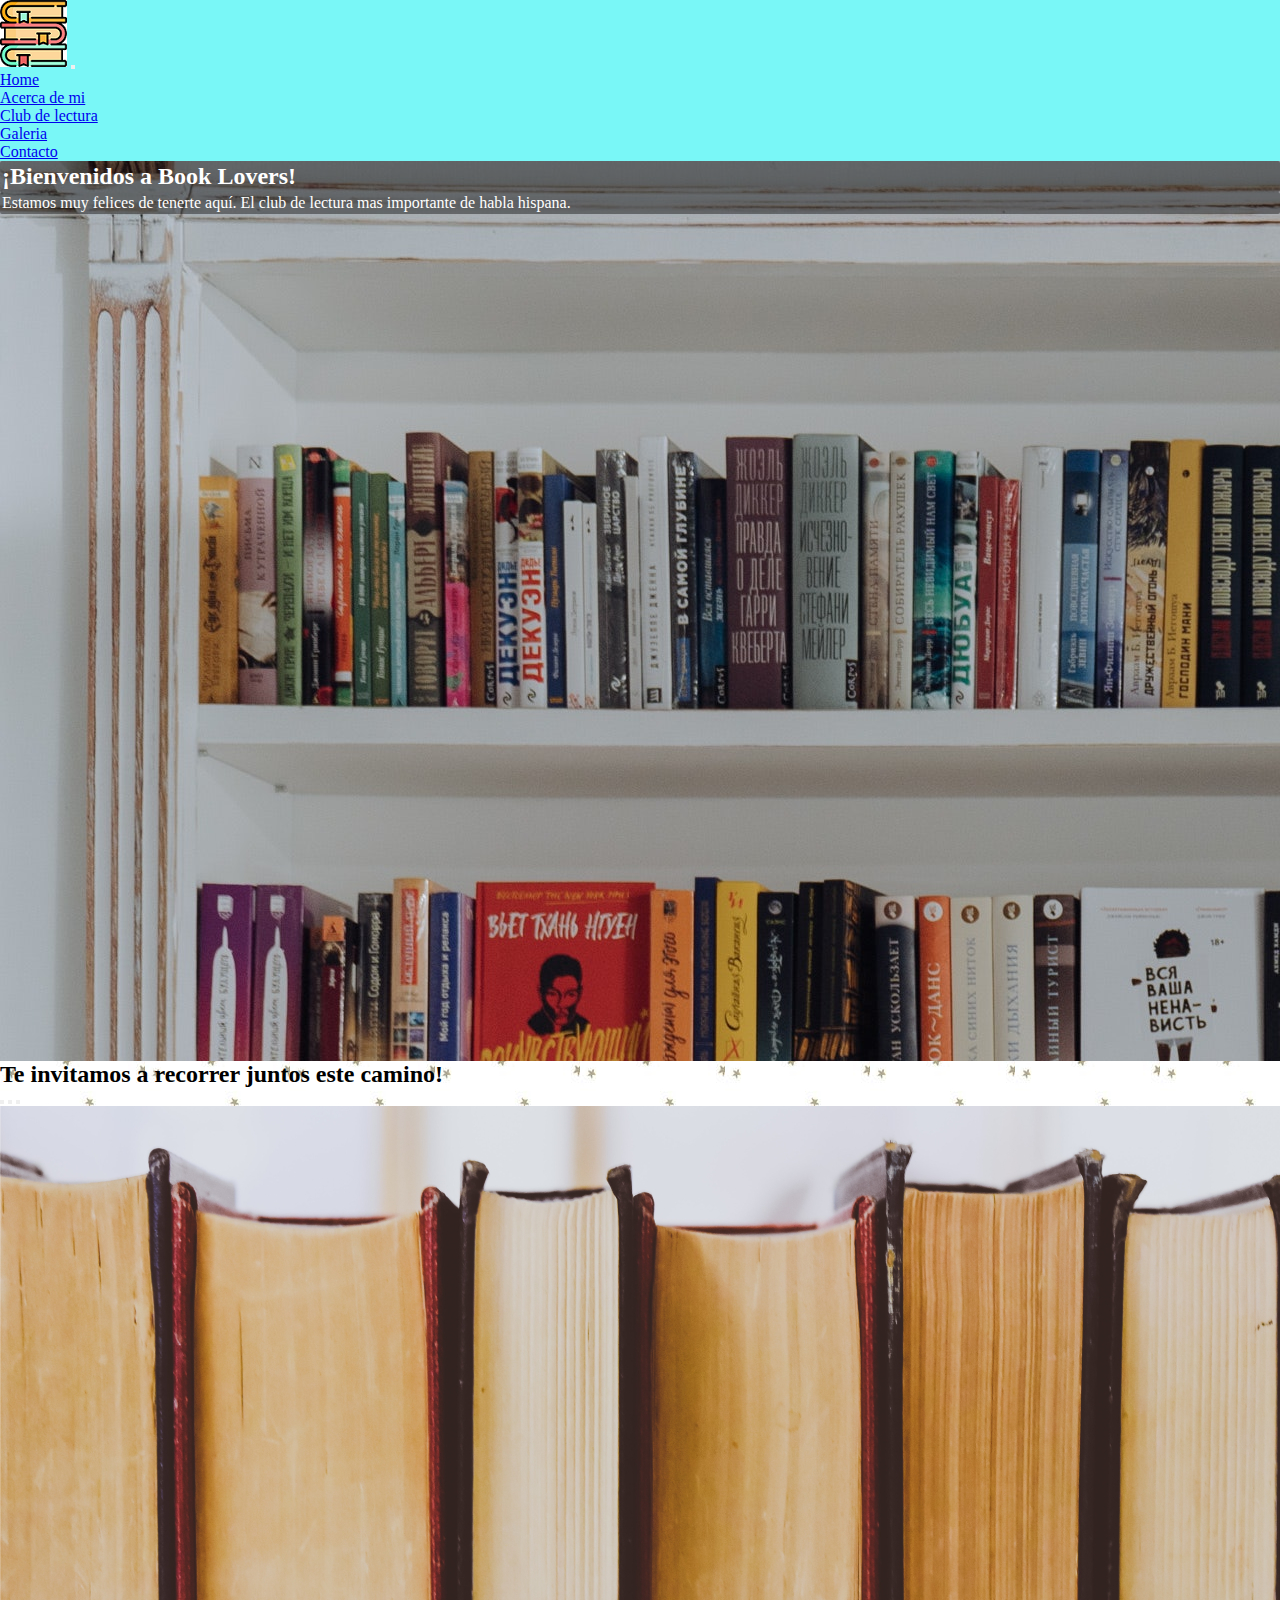
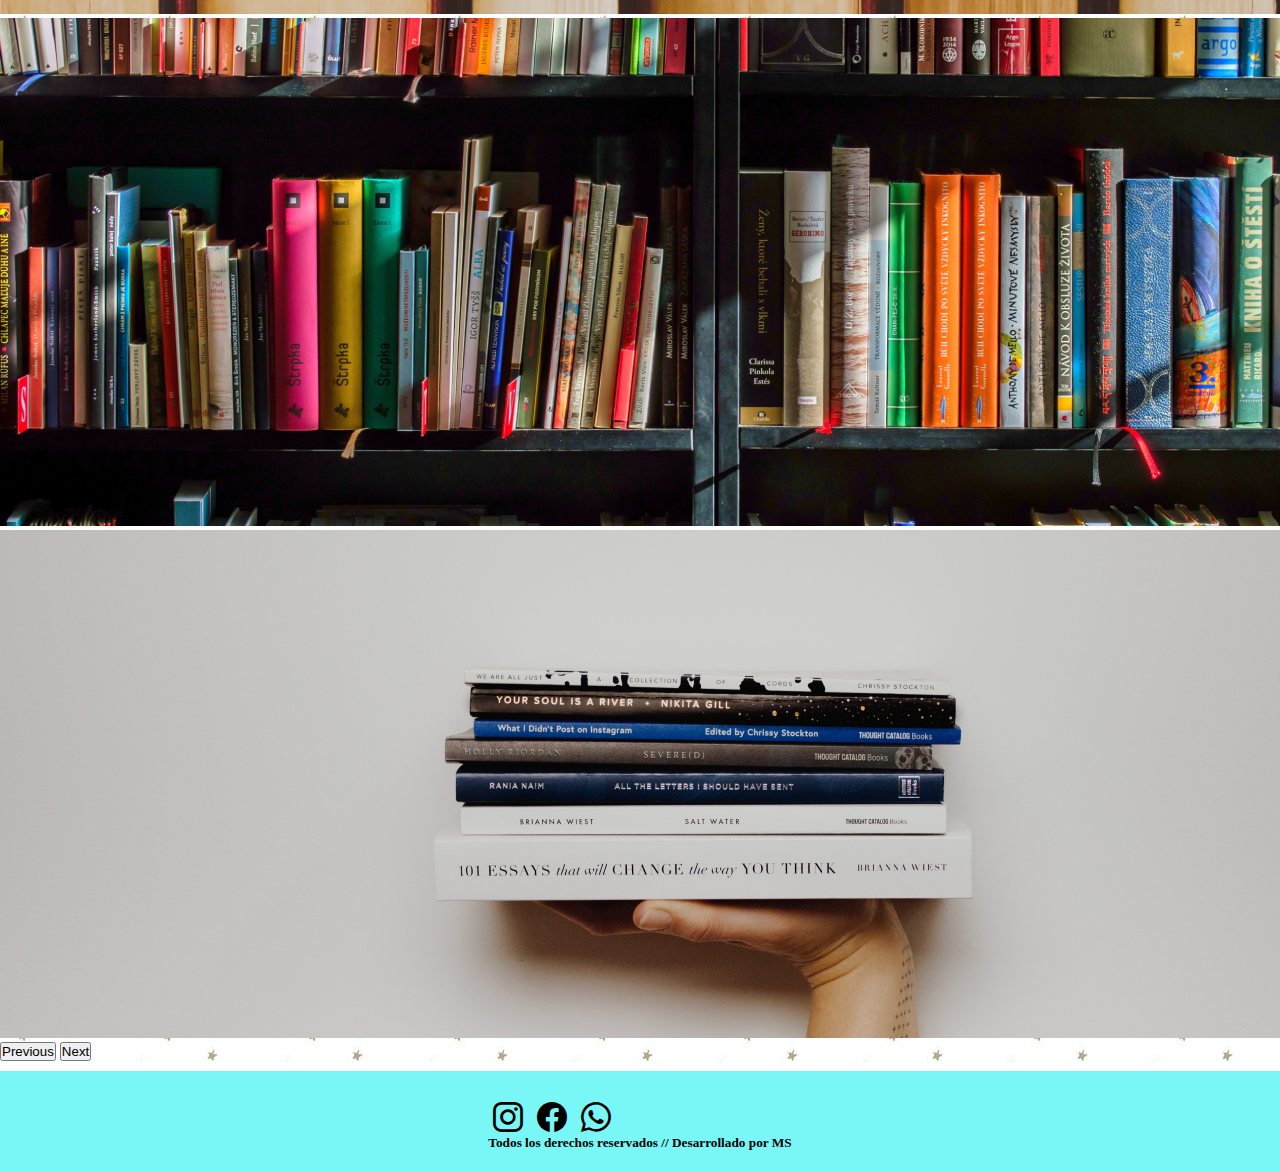
<file: index.html>
<!DOCTYPE html>
<html lang="en">
<head>
    <meta charset="UTF-8">
    <meta http-equiv="X-UA-Compatible" content="IE=edge">
    <meta name="viewport" content="width=device-width, initial-scale=1.0">
    <link rel="shortcut icon" href="./img/logo mas pequeño - copia.png" type="image/x-icon">
    <title>Book Lovers</title>
<link href="https://cdn.jsdelivr.net/npm/bootstrap@5.2.0/dist/css/bootstrap.min.css" rel="stylesheet" integrity="sha384-gH2yIJqKdNHPEq0n4Mqa/HGKIhSkIHeL5AyhkYV8i59U5AR6csBvApHHNl/vI1Bx" crossorigin="anonymous">
<link rel="stylesheet" href="https://cdn.jsdelivr.net/npm/bootstrap-icons@1.9.1/font/bootstrap-icons.css">
    <link rel="stylesheet" href="./css/style.css">
    
</head>
<body>
    <header>
        <nav class="navbar navbar-expand-lg bg-meli">
            <div class="container-fluid">
              <a class="navbar-brand" href="./index.html"><img src="./img/logo mas pequeño.png" alt="logo"></a>
              <button class="navbar-toggler" type="button" data-bs-toggle="collapse" data-bs-target="#navbarNav" aria-controls="navbarNav" aria-expanded="false" aria-label="Toggle navigation">
                <span class="navbar-toggler-icon"></span>
              </button>
              <div class="collapse navbar-collapse justify-content-end" id="navbarNav">
                <ul class="navbar-nav">
                  <li class="nav-item">
                    <a class="nav-link active" aria-current="page" href="./index.html">Home</a>
                  </li>
                  <li class="nav-item">
                    <a class="nav-link" href="./pages/about-me.html">Acerca de mi</a>
                  </li>
                  <li class="nav-item">
                    <a class="nav-link" href="./pages/club-lectura.html">Club de lectura</a>
                  </li>
                  <li class="nav-item">
                    <a class="nav-link" href="./pages/Galeria.html">Galeria</a>
                  </li>
                  <li class="nav-item">
                    <a class="nav-link" href="./pages/Contacto.html">Contacto</a>
                  </li>
                 
                </ul>
              </div>
            </div>
          </nav>
</header>

<!-- principal -->
   
<main class="fondo">
  <section >
    <div class="hero d-flex justify-content-center align-items-center flex-column ">
   
      <h2 class="animacionTitulo text-white bgTextoPrincipal p-2 rounded">¡Bienvenidos a Book Lovers!</h2>
 
    <p class="h5 animacionSubTitulo text-white bgTextoPrincipal p-2 rounded">Estamos muy felices de tenerte aquí. El club de lectura mas importante de habla hispana.</p>
  </div>

  </section>

          <!-- carousel -->

  <div class="row  margenCarrusel justify-content-center mt-4">
    <div class="col-sm-12 col-md-6 col-xl-5  d-flex justify-content-center flex-column align-items-center gap-3">
      <h2 class="text-center intensidadTextGral"> Te invitamos a recorrer juntos este camino!</h2>
                
    </div>
      <div id="carouselExampleIndicators" class="carousel carousel-dark slide  col-sm-12 col-md-6 col-xl-5 "            data-bs-ride="carousel">
        <div class="carousel-indicators">
            <button type="button" data-bs-target="#carouselExampleIndicators" data-bs-slide-to="0"                        class="active" aria-current="true" aria-label="Slide 1"></button>
             <button type="button" data-bs-target="#carouselExampleIndicators" data-bs-slide-to="1"
               aria-label="Slide 2"></button>
                   <button type="button" data-bs-target="#carouselExampleIndicators" data-bs-slide-to="2"                      aria-label="Slide 3"></button>
        </div>
          <div class="carousel-inner alturaItem bordesMenu">
            <div class="carousel-item active" data-bs-interval="3000">
               <a href="./Club-lectura.html"><img src="./img/Car modificado 1.jpg"                                class="d-block w-100   " alt="IMG libro"></a>
             </div>
                <div class="carousel-item" data-bs-interval="2000">
                  <a href="./Club-lectura.html"><img src="./img/car modificado 2.jpg"                              class="d-block w-100  " alt="IMG libro"></a>
                    </div>
                    <div class="carousel-item" data-bs-interval="2000">
                        <a href="./Club-lectura.html"><img src="./img/car modificado 3.jpg"
                                class="d-block w-100  " alt="IMG libro"></a>
                    </div>
                </div>
                <button class="carousel-control-prev" type="button" data-bs-target="#carouselExampleIndicators"
                    data-bs-slide="prev">
                    <span class="carousel-control-prev-icon" aria-hidden="true"></span>
                    <span class="visually-hidden">Previous</span>
                </button>
                <button class="carousel-control-next" type="button" data-bs-target="#carouselExampleIndicators"
                    data-bs-slide="next">
                    <span class="carousel-control-next-icon" aria-hidden="true"></span>
                    <span class="visually-hidden">Next</span>
                </button>
            </div>
        </div>
</main>
     
<!-- footer -->

<footer>
  <div class="anchoFooter text-center">
      <div class="redes">
          <a href="https://www.instagram.com/"><i class="bi bi-instagram fs-2"></i></a>
          <a href="https://www.facebook.com/"><i class="bi bi-facebook fs-2"></i></a>
          <a href="https://web.whatsapp.com/"><i class="bi bi-whatsapp fs-2"></i></a>
       </div>
      <div>
      <h5>Todos los derechos reservados // Desarrollado por MS</h5>
    </div>
  </div>
 
  
</footer>



    
<script src="https://cdn.jsdelivr.net/npm/bootstrap@5.2.0/dist/js/bootstrap.bundle.min.js" integrity="sha384-A3rJD856KowSb7dwlZdYEkO39Gagi7vIsF0jrRAoQmDKKtQBHUuLZ9AsSv4jD4Xa" crossorigin="anonymous"></script>
</body>
</html>
</file>
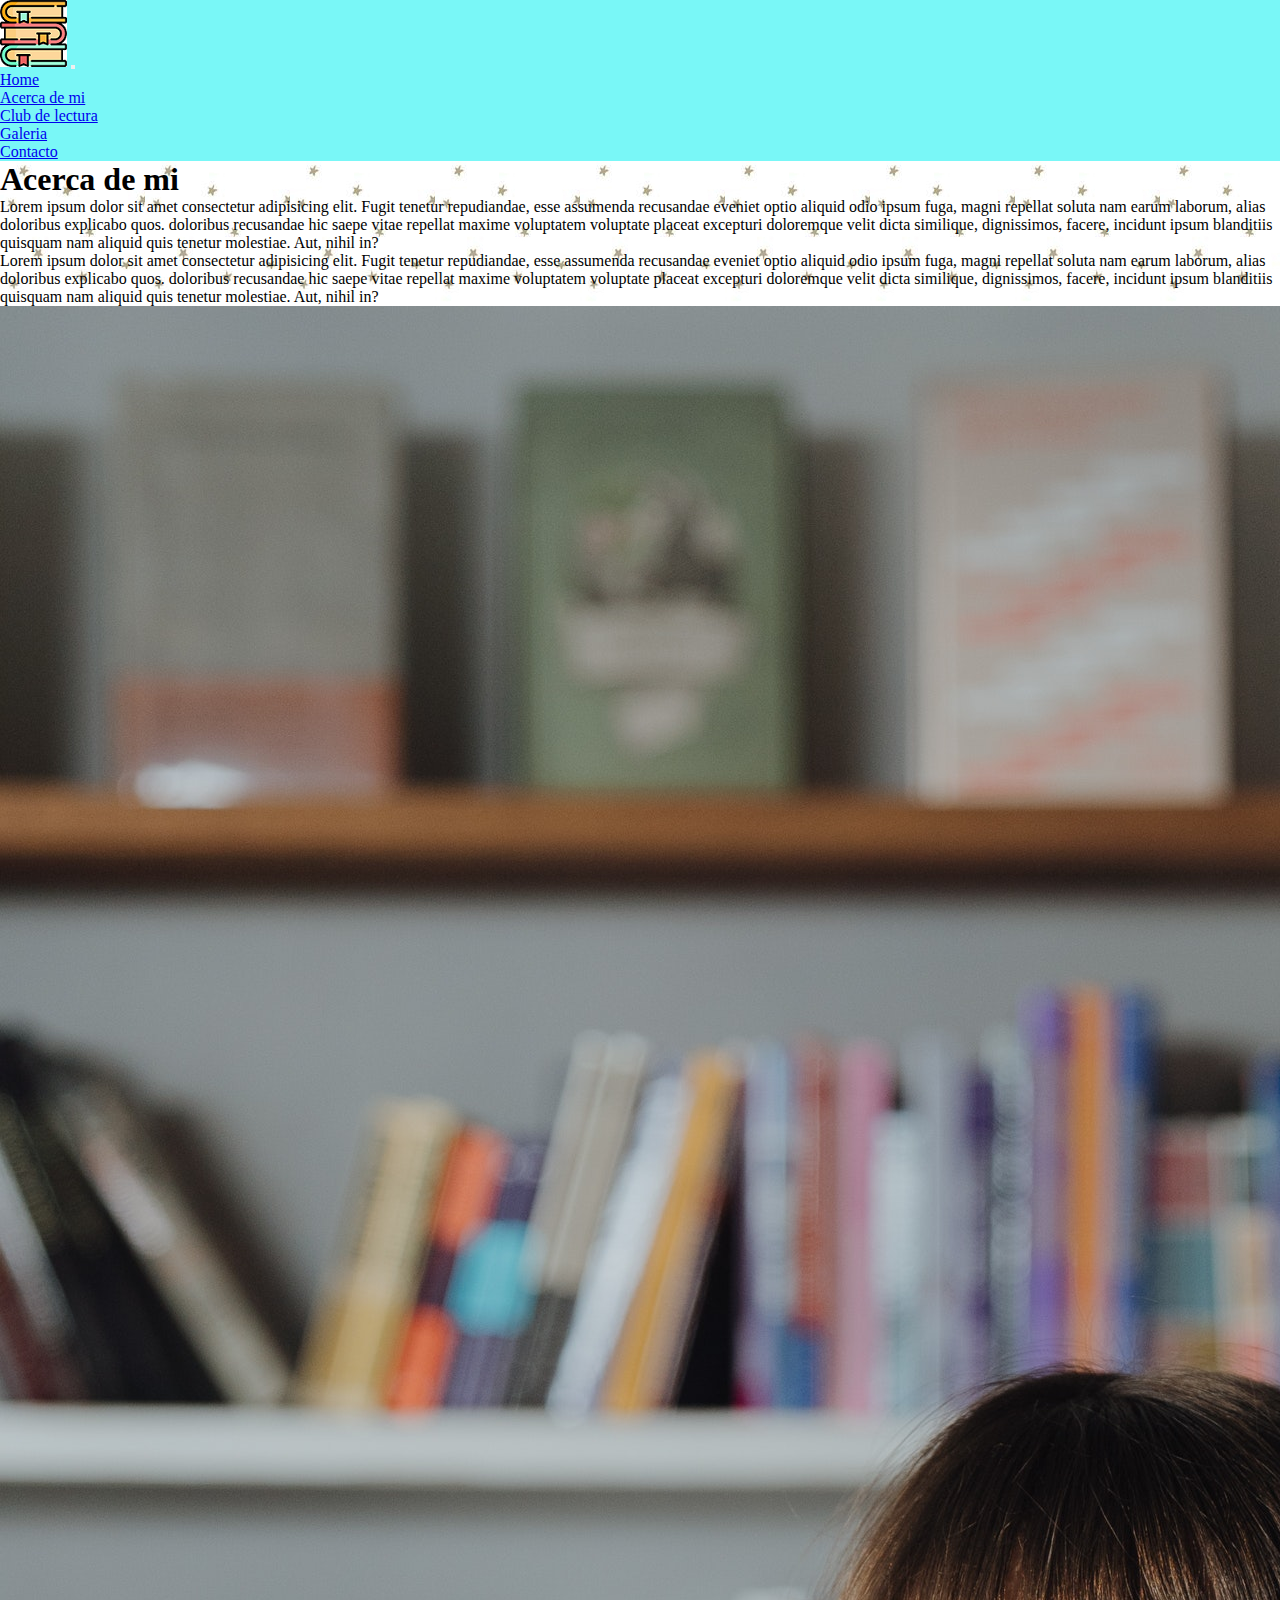
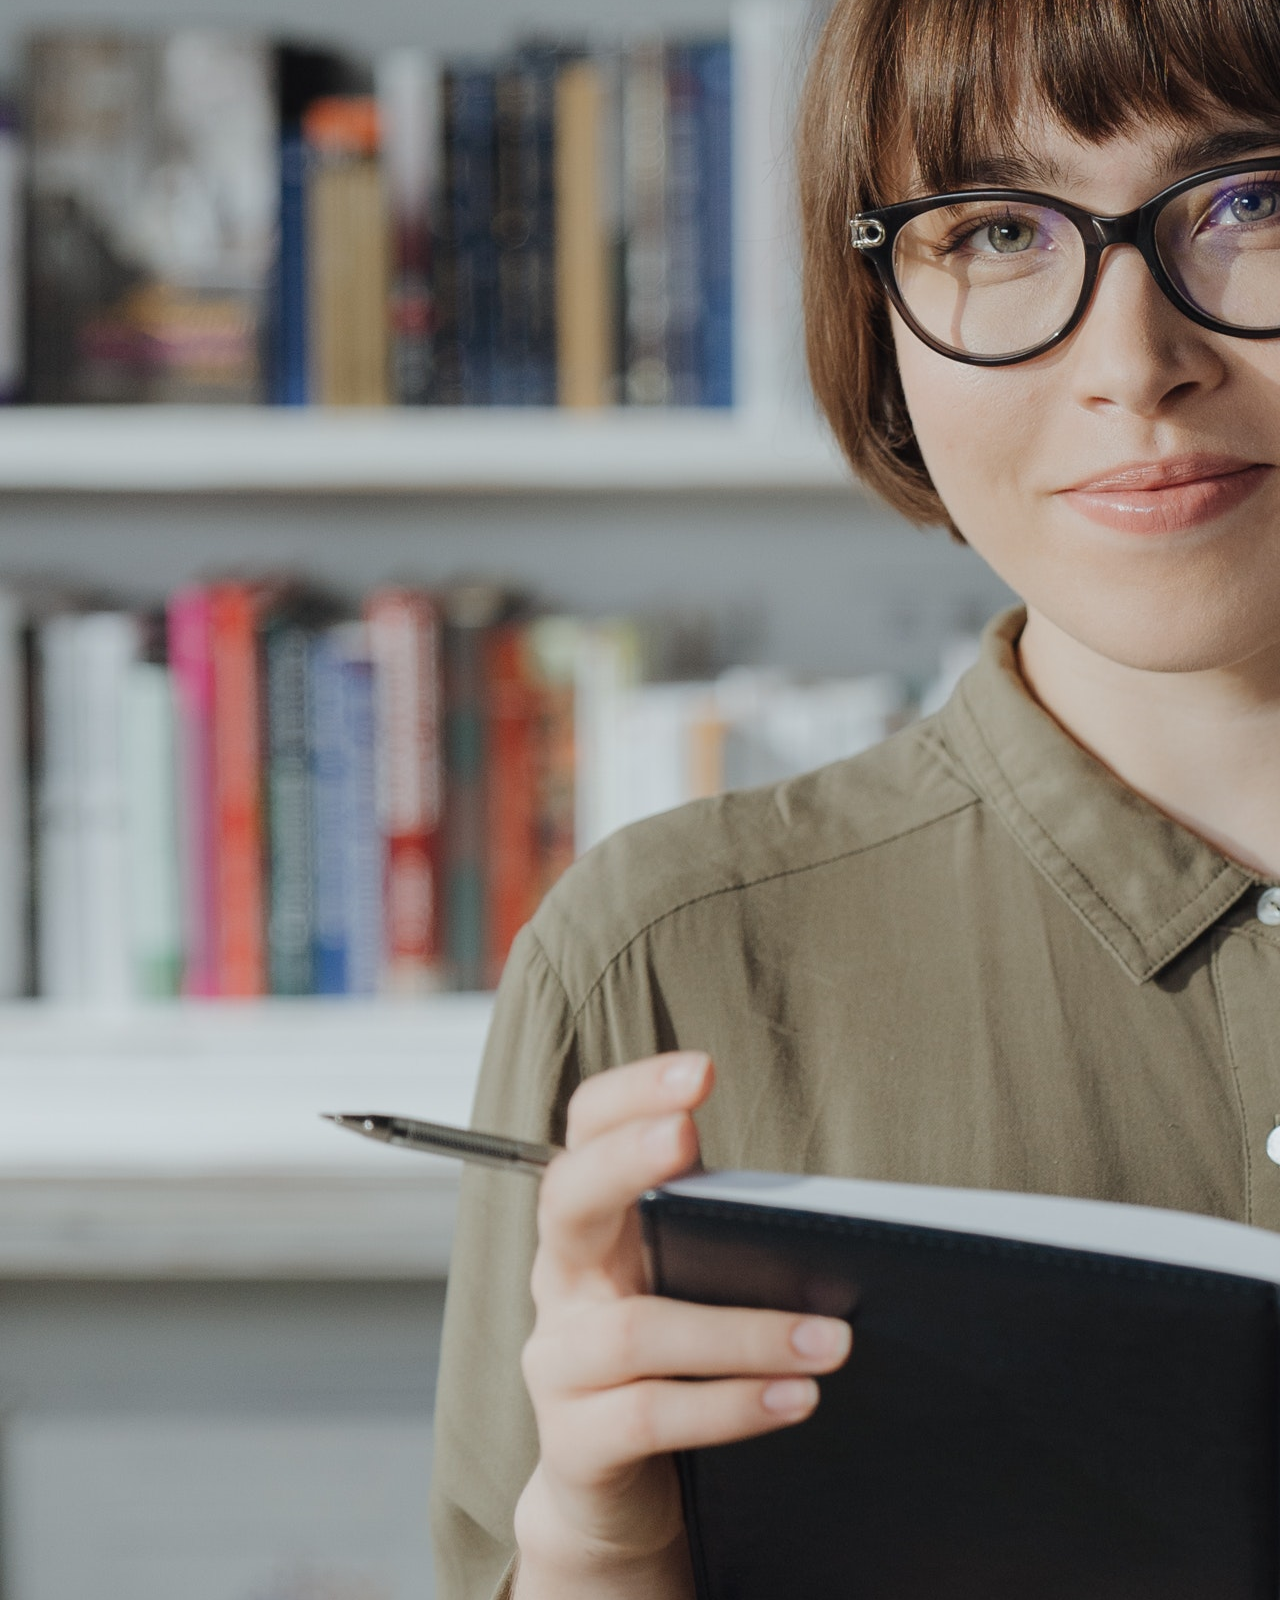
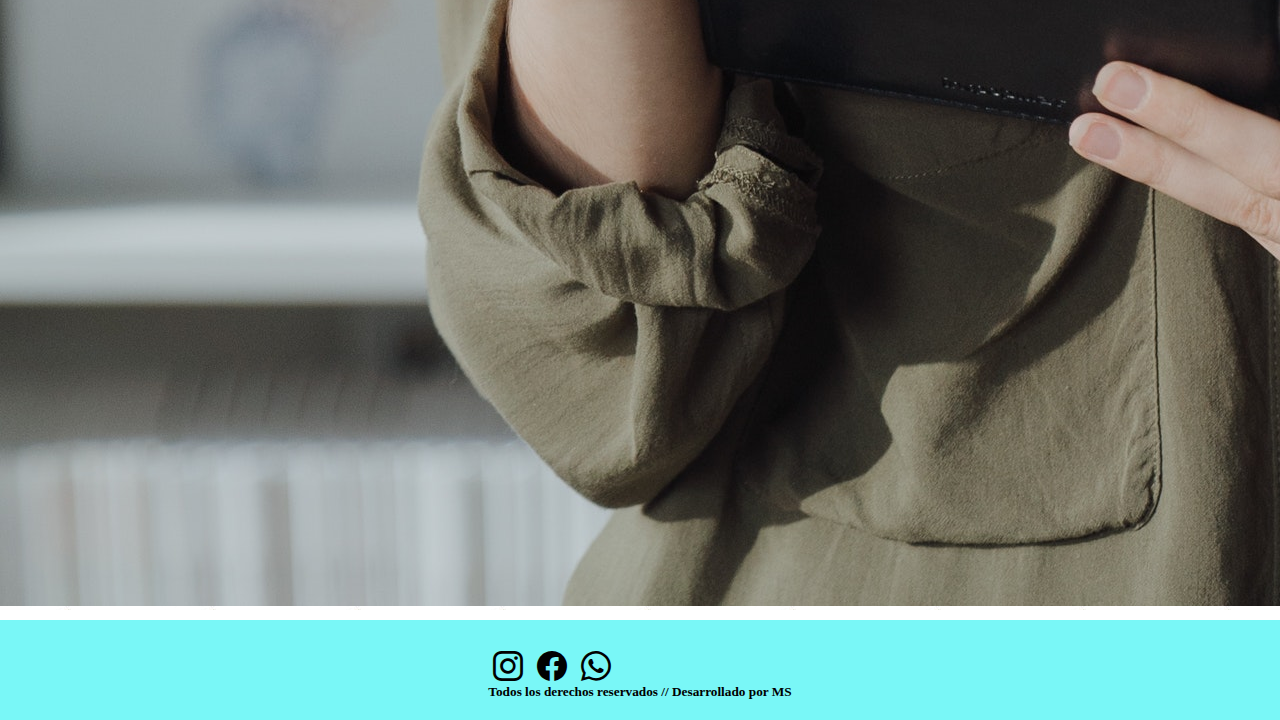
<file: pages/about-me.html>
<!DOCTYPE html>
<html lang="en">
<head>
    <meta charset="UTF-8">
    <meta http-equiv="X-UA-Compatible" content="IE=edge">
    <meta name="viewport" content="width=device-width, initial-scale=1.0">
    <link rel="shortcut icon" href="../img/logo mas pequeño - copia.png" type="image/x-icon">
    <title>Book Lovers</title>
<link href="https://cdn.jsdelivr.net/npm/bootstrap@5.2.0/dist/css/bootstrap.min.css" rel="stylesheet" integrity="sha384-gH2yIJqKdNHPEq0n4Mqa/HGKIhSkIHeL5AyhkYV8i59U5AR6csBvApHHNl/vI1Bx" crossorigin="anonymous">
<link rel="stylesheet" href="https://cdn.jsdelivr.net/npm/bootstrap-icons@1.9.1/font/bootstrap-icons.css">
    <link rel="stylesheet" href="../css/style.css">
    
</head>
<body>
    <header>
        <nav class="navbar navbar-expand-lg bg-meli">
            <div class="container-fluid">
              <a class="navbar-brand" href="../index.html"><img src="../img/logo mas pequeño.png" alt="logo"></a>
              <button class="navbar-toggler" type="button" data-bs-toggle="collapse" data-bs-target="#navbarNav" aria-controls="navbarNav" aria-expanded="false" aria-label="Toggle navigation">
                <span class="navbar-toggler-icon"></span>
              </button>
              <div class="collapse navbar-collapse justify-content-end" id="navbarNav">
                <ul class="navbar-nav">
                  <li class="nav-item">
                    <a class="nav-link" href="../index.html">Home</a>
                  </li>
                  <li class="nav-item">
                    <a class="nav-link active" aria-current="page" href="./about-me.html">Acerca de mi</a>
                  </li>
                  <li class="nav-item">
                    <a class="nav-link" href="./club-lectura.html">Club de lectura</a>
                  </li>
                  <li class="nav-item">
                    <a class="nav-link" href="./Galeria.html">Galeria</a>
                  </li>
                  <li class="nav-item">
                    <a class="nav-link" href="./Contacto.html">Contacto</a>
                  </li>
                 
                </ul>
              </div>
            </div>
          </nav>
          
    

</header>

<main class="fondo">
  <section class="container">
    <div class="row mt-5">
      <div class="col-md-8 d-flex flex-column justify-content-center">
        <h1 class="text-center">Acerca de mi</h1>
        <p>Lorem ipsum dolor sit amet consectetur adipisicing elit. Fugit tenetur repudiandae, esse assumenda recusandae eveniet optio aliquid odio ipsum fuga, magni repellat soluta nam earum laborum, alias doloribus explicabo quos.
        doloribus recusandae hic saepe vitae repellat maxime voluptatem voluptate placeat excepturi doloremque velit dicta similique, dignissimos, facere, incidunt ipsum blanditiis quisquam nam aliquid quis tenetur molestiae. Aut, nihil in?</p>
        <p>Lorem ipsum dolor sit amet consectetur adipisicing elit. Fugit tenetur repudiandae, esse assumenda recusandae eveniet optio aliquid odio ipsum fuga, magni repellat soluta nam earum laborum, alias doloribus explicabo quos.
        doloribus recusandae hic saepe vitae repellat maxime voluptatem voluptate placeat excepturi doloremque velit dicta similique, dignissimos, facere, incidunt ipsum blanditiis quisquam nam aliquid quis tenetur molestiae. Aut, nihil in?</p>
      </div>
    <div class="col-md-4 d-flex align-items-center">
     <img class="mw-100 rounded" src="../img/quienes-somos.jpg" alt="quienes somos">
    </div>
   </div>
 </section>
</main>
     

<footer>
  <div class="anchoFooter text-center">
      <div class="redes">
        <a href="https://www.instagram.com/"><i class="bi bi-instagram fs-2"></i></a>
        <a href="https://www.facebook.com/"><i class="bi bi-facebook fs-2"></i></a>
        <a href="https://web.whatsapp.com/"><i class="bi bi-whatsapp fs-2"></i></a>

      </div>
      <div>
      <h5>Todos los derechos reservados // Desarrollado por MS</h5>
    </div>
  </div>
</footer>




    
<script src="https://cdn.jsdelivr.net/npm/bootstrap@5.2.0/dist/js/bootstrap.bundle.min.js" integrity="sha384-A3rJD856KowSb7dwlZdYEkO39Gagi7vIsF0jrRAoQmDKKtQBHUuLZ9AsSv4jD4Xa" crossorigin="anonymous"></script>
</body>
</html>
</file>
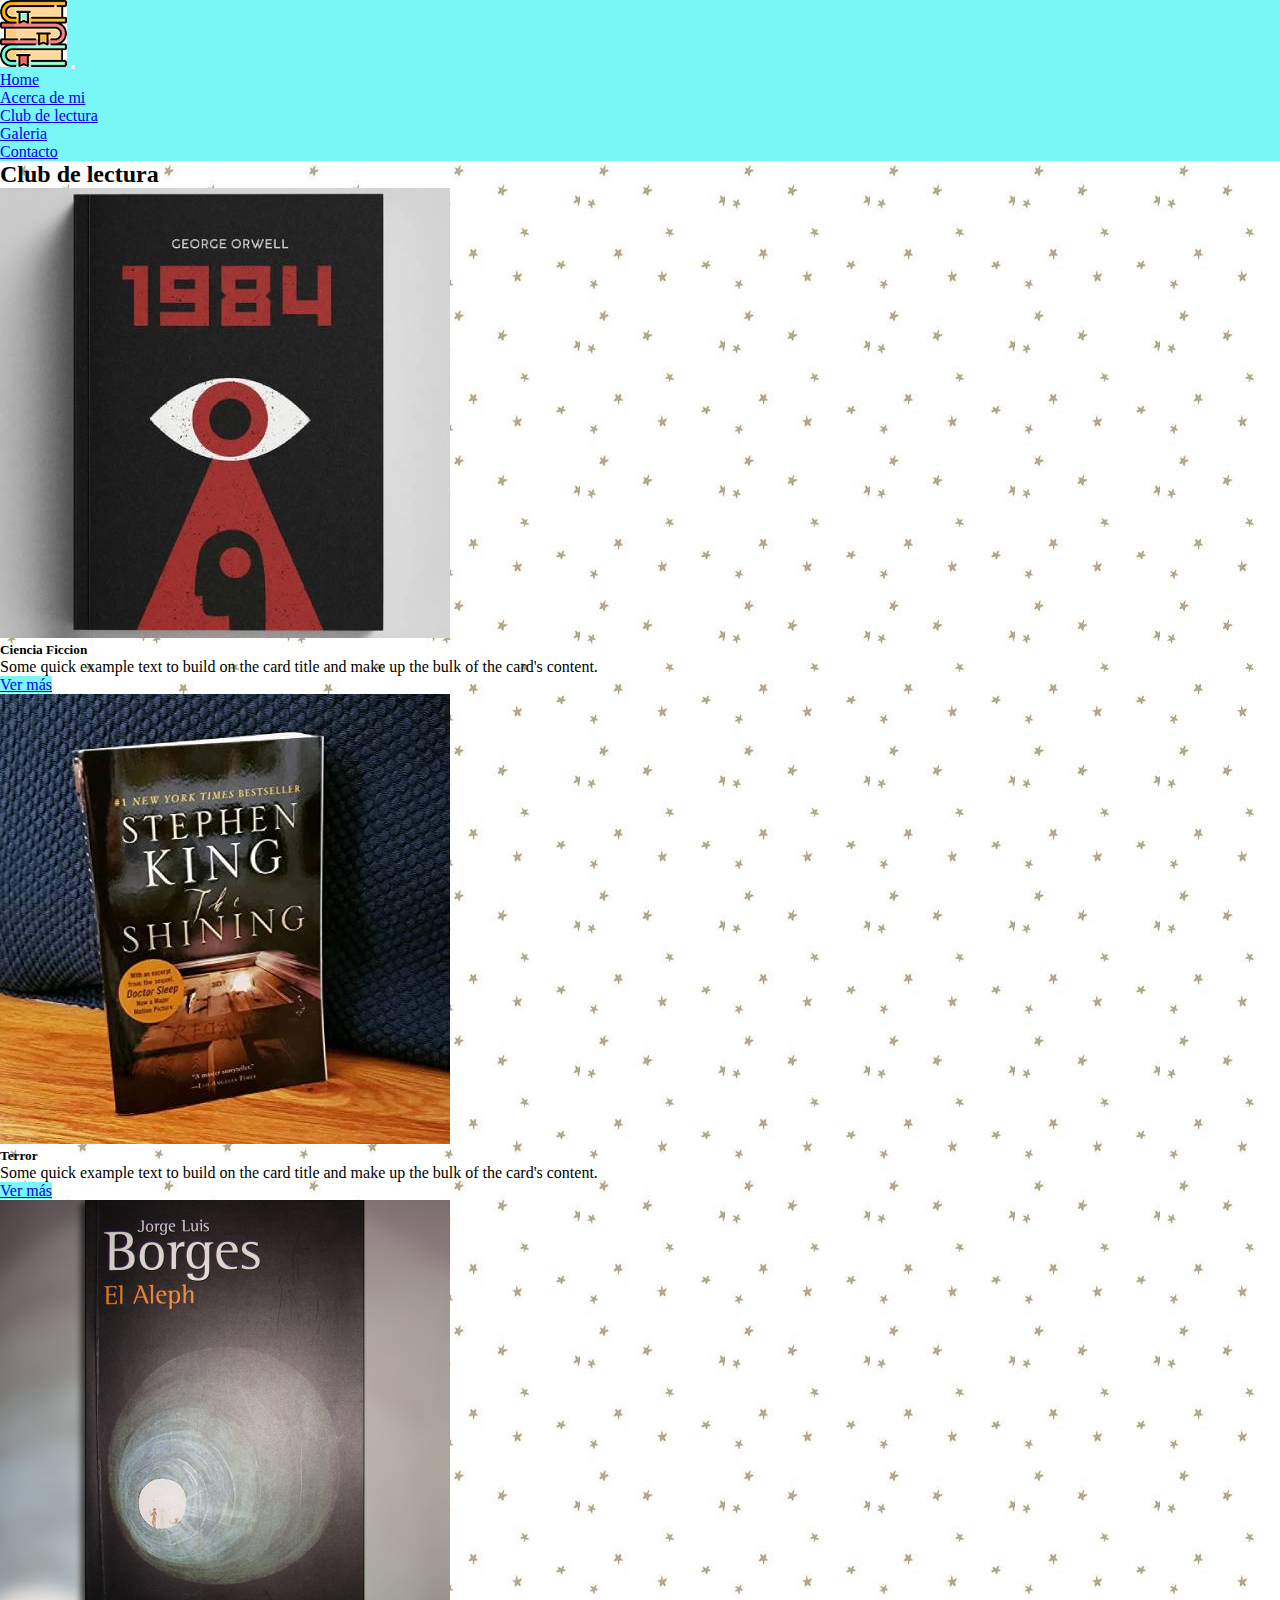
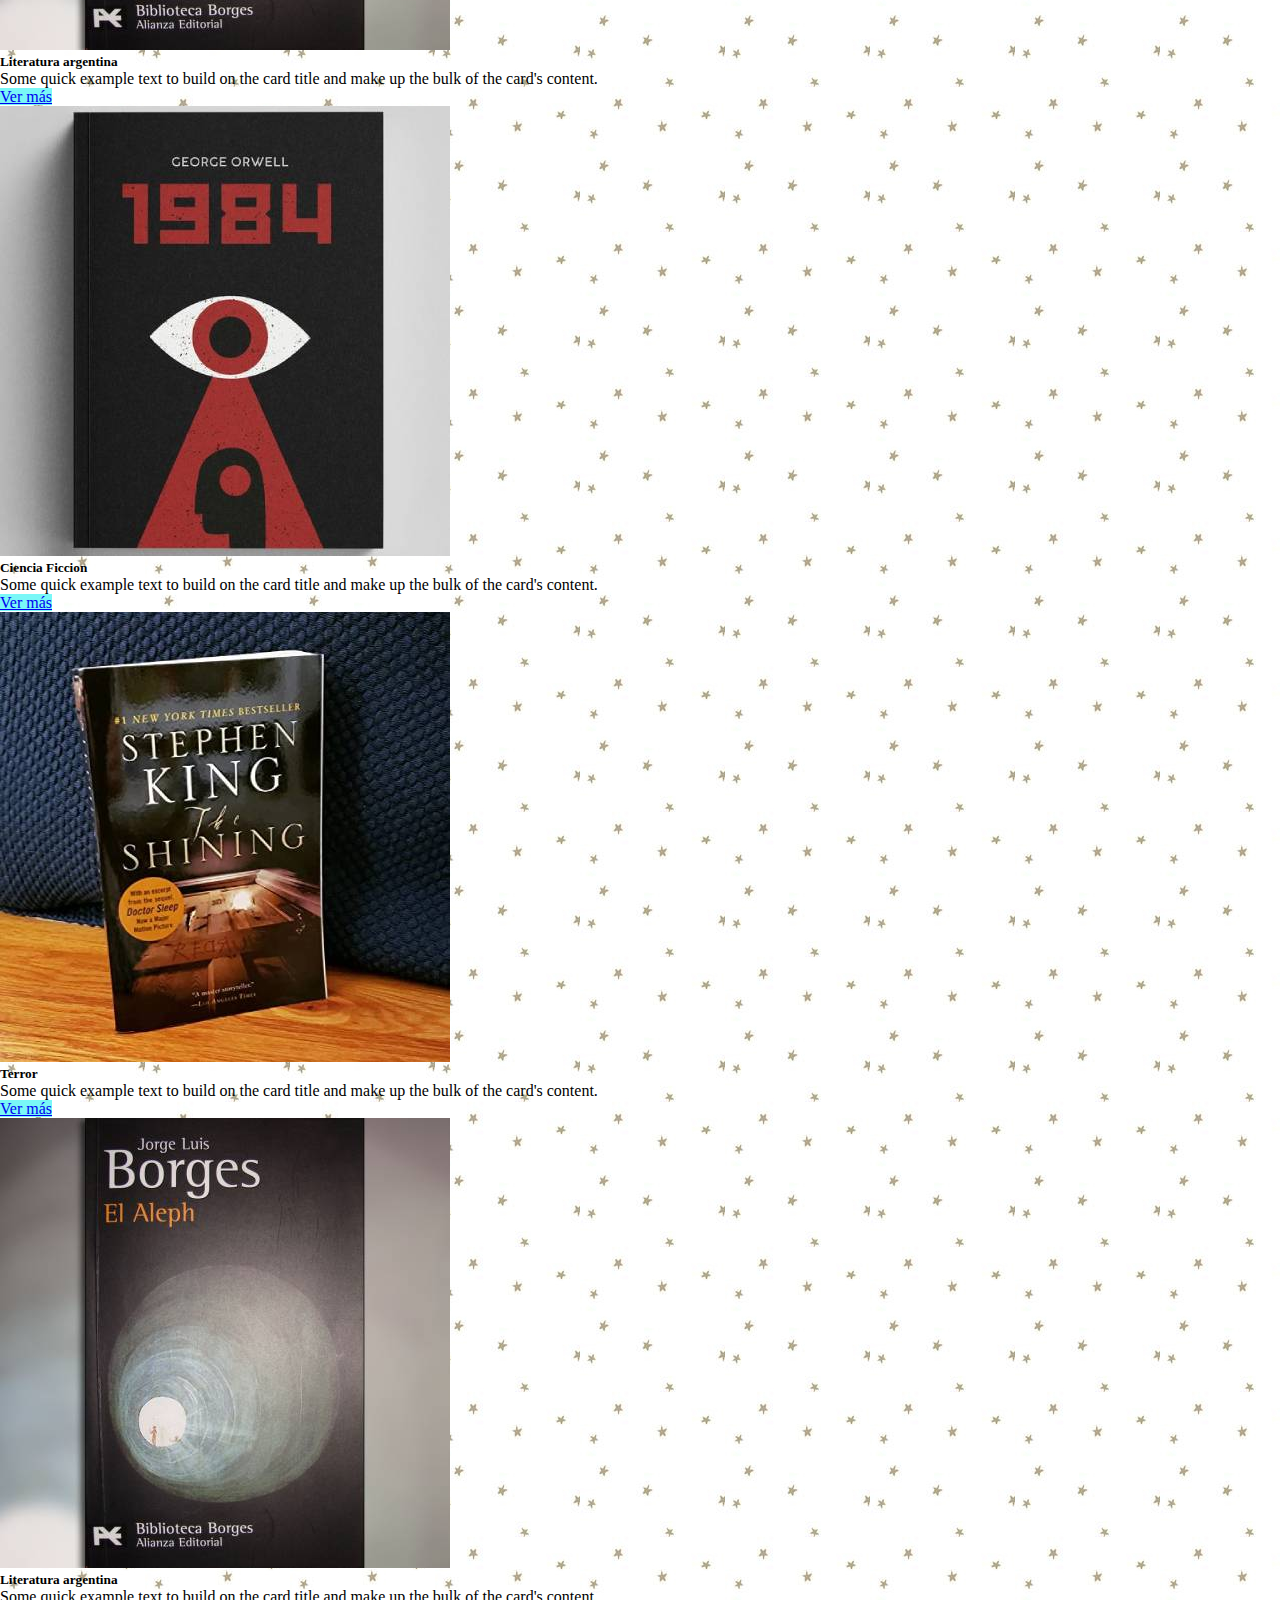
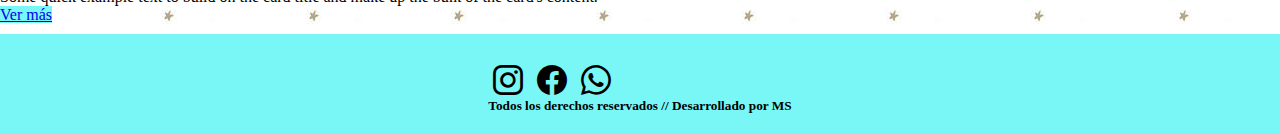
<file: pages/club-lectura.html>
<!DOCTYPE html>
<html lang="en">
<head>
    <meta charset="UTF-8">
    <meta http-equiv="X-UA-Compatible" content="IE=edge">
    <meta name="viewport" content="width=device-width, initial-scale=1.0">
    <link rel="shortcut icon" href="../img/logo mas pequeño - copia.png" type="image/x-icon">
    <title>Book Lovers</title>
<link href="https://cdn.jsdelivr.net/npm/bootstrap@5.2.0/dist/css/bootstrap.min.css" rel="stylesheet" integrity="sha384-gH2yIJqKdNHPEq0n4Mqa/HGKIhSkIHeL5AyhkYV8i59U5AR6csBvApHHNl/vI1Bx" crossorigin="anonymous">
<link rel="stylesheet" href="https://cdn.jsdelivr.net/npm/bootstrap-icons@1.9.1/font/bootstrap-icons.css">
    <link rel="stylesheet" href="../css/style.css">
    
</head>
<body>
    <header>
        <nav class="navbar navbar-expand-lg bg-meli">
            <div class="container-fluid">
              <a class="navbar-brand" href="../index.html"><img src="../img/logo mas pequeño.png" alt="logo"></a>
              <button class="navbar-toggler" type="button" data-bs-toggle="collapse" data-bs-target="#navbarNav" aria-controls="navbarNav" aria-expanded="false" aria-label="Toggle navigation">
                <span class="navbar-toggler-icon"></span>
              </button>
              <div class="collapse navbar-collapse justify-content-end" id="navbarNav">
                <ul class="navbar-nav">
                  <li class="nav-item">
                    <a class="nav-link" href="../index.html">Home</a>
                  </li>
                  <li class="nav-item">
                    <a class="nav-link " href="./about-me.html">Acerca de mi</a>
                  </li>
                  <li class="nav-item">
                    <a class="nav-link active" aria-current="page" href="./club-lectura.html">Club de lectura</a>
                  </li>
                  <li class="nav-item">
                    <a class="nav-link" href="./Galeria.html">Galeria</a>
                  </li>
                  <li class="nav-item">
                    <a class="nav-link" href="./Contacto.html">Contacto</a>
                  </li>
                 
                </ul>
              </div>
            </div>
          </nav>
          
    

    </header>

    <main class="fondo">
   
        <section class="container">
            <h2 class="h3 text-center mt-4 mb-3">Club de lectura</h2>
            <div class="row mt-5">
               
                <div class="col-md-4">
                    <div class="card h-100 text-bg-dark">
                        <img src="../img/card19842.jpg" class="card-img-top" alt="imagen">
                        <div class="card-body">
                          <h5 class="card-title">Ciencia Ficcion</h5>
                          <p class="card-text">Some quick example text to build on the card title and make up the bulk of the card's content.</p>
                          <a href="#" class="btn bg-meli">Ver más</a>
                        </div>
                      </div>
                    </div>
                
        
                <div class="col-md-4">
                    <div class="card h-100 text-bg-dark">
                        <img src="../img/shining2_.jpg" class="card-img-top" alt="imagen">
                        <div class="card-body">
                          <h5 class="card-title">Terror</h5>
                          <p class="card-text">Some quick example text to build on the card title and make up the bulk of the card's content.</p>
                          <a href="#" class="btn bg-meli">Ver más</a>
                        </div>
                      </div>
                    </div>
        
                    <div class="col-md-4">
                        <div class="card h-100 text-bg-dark">
                            <img src="../img/borgesI.jpg" class="card-img-top" alt="imagen">
                            <div class="card-body">
                              <h5 class="card-title">Literatura argentina</h5>
                              <p class="card-text">Some quick example text to build on the card title and make up the bulk of the card's content.</p>
                              <a href="#" class="btn bg-meli">Ver más</a>
                            </div>
                          </div>
                        </div>
                    </div>


                    <div class="row mt-5">
               
                      <div class="col-md-4">
                          <div class="card h-100 text-bg-dark">
                              <img src="../img/card19842.jpg" class="card-img-top" alt="imagen">
                              <div class="card-body">
                                <h5 class="card-title">Ciencia Ficcion</h5>
                                <p class="card-text">Some quick example text to build on the card title and make up the bulk of the card's content.</p>
                                <a href="#" class="btn bg-meli">Ver más</a>
                              </div>
                            </div>
                          </div>
                      
              
                      <div class="col-md-4">
                          <div class="card h-100 text-bg-dark">
                              <img src="../img/shining2_.jpg" class="card-img-top" alt="imagen">
                              <div class="card-body">
                                <h5 class="card-title">Terror</h5>
                                <p class="card-text">Some quick example text to build on the card title and make up the bulk of the card's content.</p>
                                <a href="#" class="btn bg-meli">Ver más</a>
                              </div>
                            </div>
                          </div>
              
                          <div class="col-md-4">
                              <div class="card h-100 text-bg-dark">
                                  <img src="../img/borgesI.jpg" class="card-img-top" alt="imagen">
                                  <div class="card-body">
                                    <h5 class="card-title">Literatura argentina</h5>
                                    <p class="card-text">Some quick example text to build on the card title and make up the bulk of the card's content.</p>
                                    <a href="#" class="btn bg-meli">Ver más</a>
                                  </div>
                                </div>
                              </div>
                          </div>
               
        </section>
</main>
     

<footer>
  <div class="anchoFooter text-center">
      <div class="redes">
        <a href="https://www.instagram.com/"><i class="bi bi-instagram fs-2"></i></a>
        <a href="https://www.facebook.com/"><i class="bi bi-facebook fs-2"></i></a>
        <a href="https://web.whatsapp.com/"><i class="bi bi-whatsapp fs-2"></i></a>

      </div>
      <div>
      <h5>Todos los derechos reservados // Desarrollado por MS</h5>
    </div>
  </div>
 
  
</footer>




    
<script src="https://cdn.jsdelivr.net/npm/bootstrap@5.2.0/dist/js/bootstrap.bundle.min.js" integrity="sha384-A3rJD856KowSb7dwlZdYEkO39Gagi7vIsF0jrRAoQmDKKtQBHUuLZ9AsSv4jD4Xa" crossorigin="anonymous"></script>
</body>
</html>
</file>
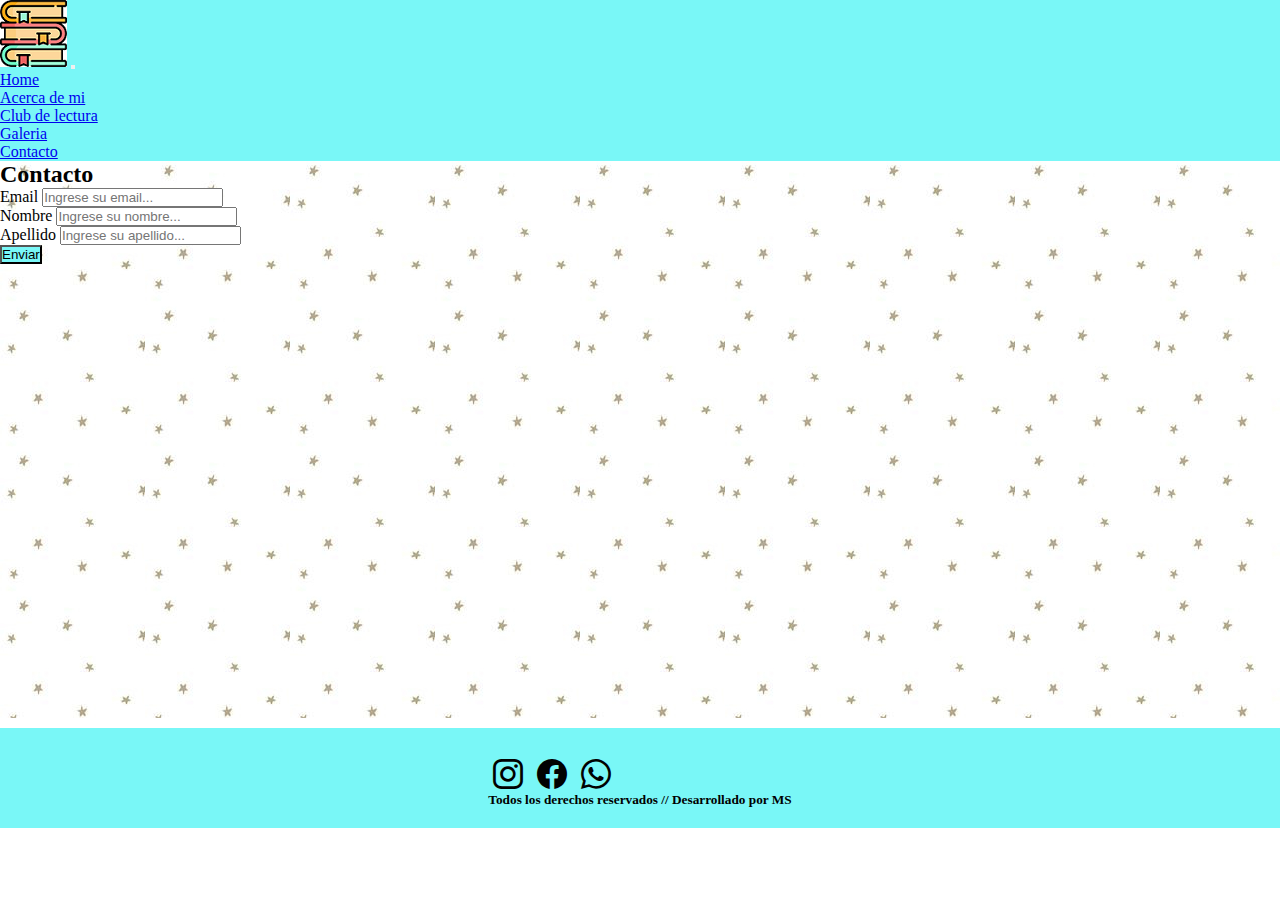
<file: pages/Contacto.html>
<!DOCTYPE html>
<html lang="en">
<head>
    <meta charset="UTF-8">
    <meta http-equiv="X-UA-Compatible" content="IE=edge">
    <meta name="viewport" content="width=device-width, initial-scale=1.0">
    <link rel="shortcut icon" href="../img/logo mas pequeño - copia.png" type="image/x-icon">
    <title>Book Lovers</title>
<link href="https://cdn.jsdelivr.net/npm/bootstrap@5.2.0/dist/css/bootstrap.min.css" rel="stylesheet" integrity="sha384-gH2yIJqKdNHPEq0n4Mqa/HGKIhSkIHeL5AyhkYV8i59U5AR6csBvApHHNl/vI1Bx" crossorigin="anonymous">
<link rel="stylesheet" href="https://cdn.jsdelivr.net/npm/bootstrap-icons@1.9.1/font/bootstrap-icons.css">
    <link rel="stylesheet" href="../css/style.css">
    
</head>
<body>
    <header>
        <nav class="navbar navbar-expand-lg bg-meli">
            <div class="container-fluid">
              <a class="navbar-brand" href="../index.html"><img src="../img/logo mas pequeño.png" alt="logo"></a>
              <button class="navbar-toggler" type="button" data-bs-toggle="collapse" data-bs-target="#navbarNav" aria-controls="navbarNav" aria-expanded="false" aria-label="Toggle navigation">
                <span class="navbar-toggler-icon"></span>
              </button>
              <div class="collapse navbar-collapse justify-content-end" id="navbarNav">
                <ul class="navbar-nav">
                  <li class="nav-item">
                    <a class="nav-link" href="../index.html">Home</a>
                  </li>
                  <li class="nav-item">
                    <a class="nav-link" href="./about-me.html">Acerca de mi</a>
                  </li>
                  <li class="nav-item">
                    <a class="nav-link" href="./club-lectura.html">Club de lectura</a>
                  </li>
                  <li class="nav-item">
                    <a class="nav-link" href="./Galeria.html">Galeria</a>
                  </li>
                  <li class="nav-item">
                    <a class="nav-link active" aria-current="page" href="./Contacto.html">Contacto</a>
                  </li>
                 
                </ul>
              </div>
            </div>
          </nav>
          
    

    </header>

    <main class="fondo">
   
        <section class="container-fluid pb-4 pt-2">
            <h2 class="h3 text-center mt-4 mb-3">Contacto</h2>
                <div class="row">
            <article class="col-md-6">
                <form class="row g-3">
                    <div class="col-md-12">
                      <label for="inputEmail4" class="form-label">Email</label>
                      <input type="email" class="form-control" id="inputEmail4" placeholder="Ingrese su email...">
                    </div>
                
                    <div class="col-12">
                      <label for="inputAddress" class="form-label">Nombre</label>
                      <input type="text" class="form-control" id="inputAddress" placeholder="Ingrese su nombre...">
                    </div>
                    <div class="col-12">
                      <label for="inputAddress2" class="form-label">Apellido</label>
                      <input type="text" class="form-control" id="inputAddress2" placeholder="Ingrese su apellido...">
                    </div>
                    
                    <div class="col-12">
                      <button type="submit" class="btn bg-meli">Enviar</button>
                    </div>
                  </form>
    
    
            </article>
            <article class="col-md-6 mt-mobile">
                <iframe src="https://www.google.com/maps/embed?pb=!1m14!1m8!1m3!1d13137.813117389729!2d-58.39440016137695!3d-34.59269783436104!3m2!1i1024!2i768!4f13.1!3m3!1m2!1s0x0%3A0x8110084c679e64c0!2sEl%20Ateneo%20Grand%20Splendid!5e0!3m2!1ses!2sar!4v1661348563730!5m2!1ses!2sar" width="100%" height="450" style="border:0;" allowfullscreen="" loading="lazy" referrerpolicy="no-referrer-when-downgrade"></iframe>
            </article>
        </div>
        </section>
</main>
     

<footer>
  <div class="anchoFooter text-center">
      <div class="redes">
        <a href="https://www.instagram.com/"><i class="bi bi-instagram fs-2"></i></a>
        <a href="https://www.facebook.com/"><i class="bi bi-facebook fs-2"></i></a>
        <a href="https://web.whatsapp.com/"><i class="bi bi-whatsapp fs-2"></i></a>
      </div>
      <div>
      <h5>Todos los derechos reservados // Desarrollado por MS</h5>
    </div>
  </div>
 
  
</footer>




    
<script src="https://cdn.jsdelivr.net/npm/bootstrap@5.2.0/dist/js/bootstrap.bundle.min.js" integrity="sha384-A3rJD856KowSb7dwlZdYEkO39Gagi7vIsF0jrRAoQmDKKtQBHUuLZ9AsSv4jD4Xa" crossorigin="anonymous"></script>
</body>
</html>
</file>
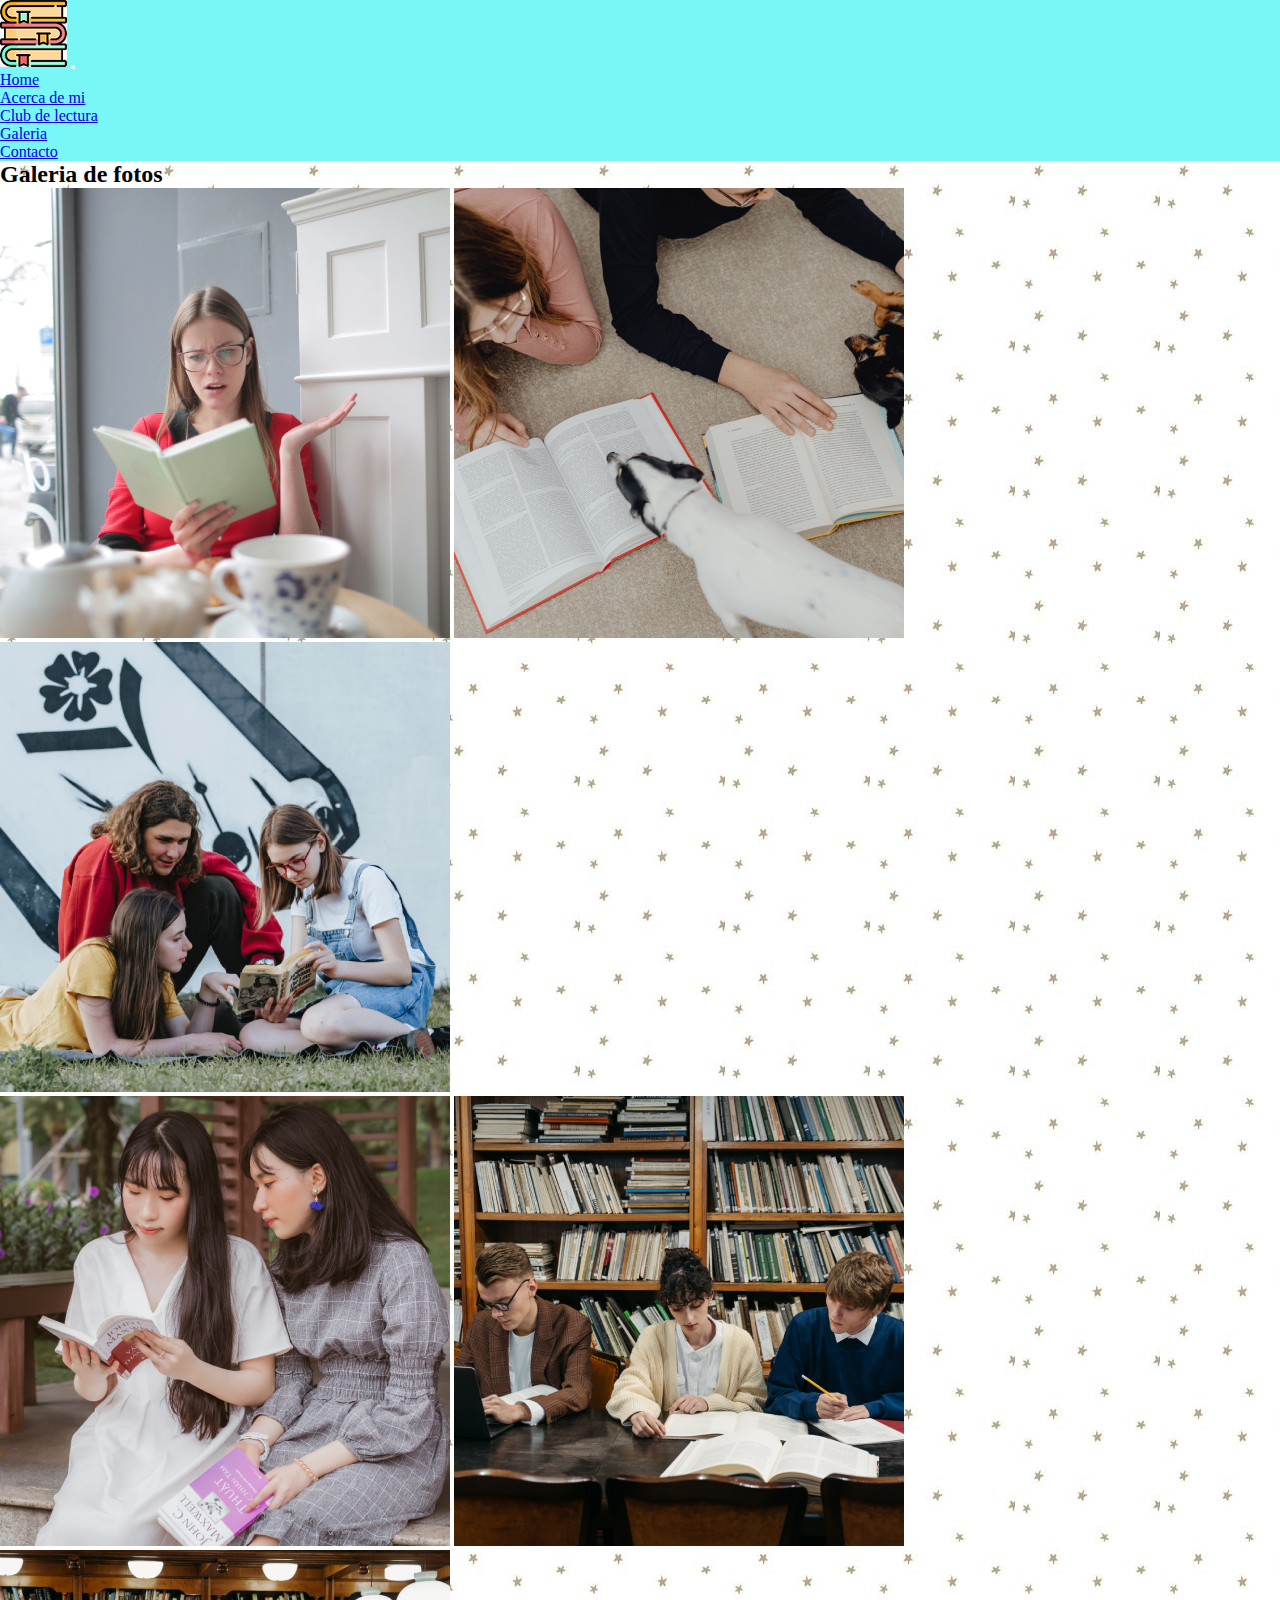
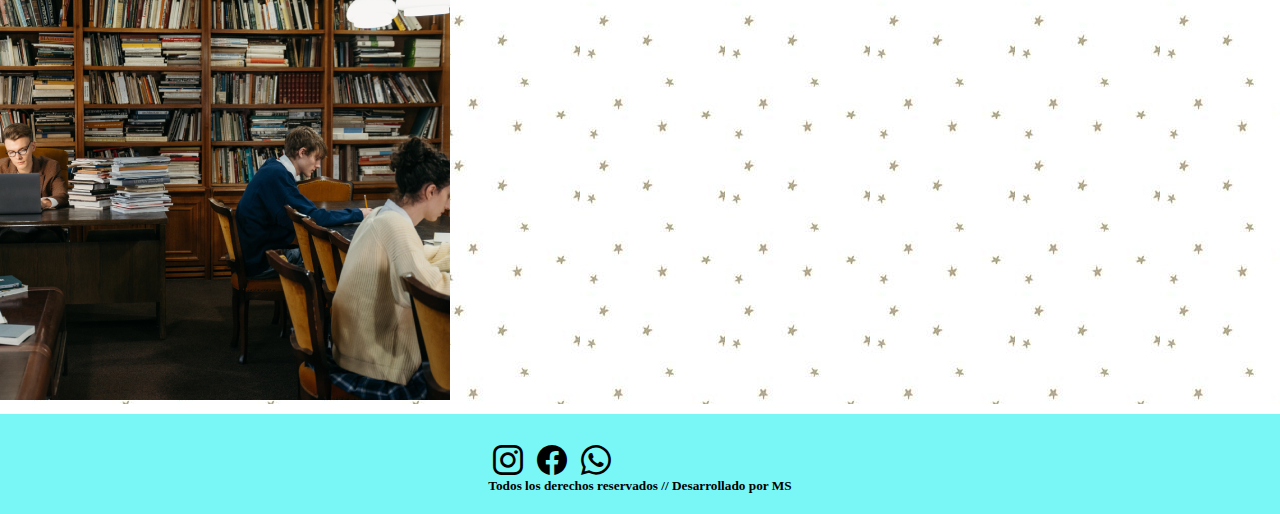
<file: pages/Galeria.html>
<!DOCTYPE html>
<html lang="en">
<head>
    <meta charset="UTF-8">
    <meta http-equiv="X-UA-Compatible" content="IE=edge">
    <meta name="viewport" content="width=device-width, initial-scale=1.0">
    <link rel="shortcut icon" href="../img/logo mas pequeño - copia.png" type="image/x-icon">
    <title>Book Lovers</title>
<link href="https://cdn.jsdelivr.net/npm/bootstrap@5.2.0/dist/css/bootstrap.min.css" rel="stylesheet" integrity="sha384-gH2yIJqKdNHPEq0n4Mqa/HGKIhSkIHeL5AyhkYV8i59U5AR6csBvApHHNl/vI1Bx" crossorigin="anonymous">
<link rel="stylesheet" href="https://cdn.jsdelivr.net/npm/bootstrap-icons@1.9.1/font/bootstrap-icons.css">
    <link rel="stylesheet" href="../css/style.css">
    
</head>
<body>
    <header>
        <nav class="navbar navbar-expand-lg bg-meli">
            <div class="container-fluid">
              <a class="navbar-brand" href="../index.html"><img src="../img/logo mas pequeño.png" alt="logo"></a>
              <button class="navbar-toggler" type="button" data-bs-toggle="collapse" data-bs-target="#navbarNav" aria-controls="navbarNav" aria-expanded="false" aria-label="Toggle navigation">
                <span class="navbar-toggler-icon"></span>
              </button>
              <div class="collapse navbar-collapse justify-content-end" id="navbarNav">
                <ul class="navbar-nav">
                  <li class="nav-item">
                    <a class="nav-link" href="../index.html">Home</a>
                  </li>
                  <li class="nav-item">
                    <a class="nav-link " href="./about-me.html">Acerca de mi</a>
                  </li>
                  <li class="nav-item">
                    <a class="nav-link" href="./club-lectura.html">Club de lectura</a>
                  </li>
                  <li class="nav-item">
                    <a class="nav-link active" aria-current="page" href="./Galeria.html">Galeria</a>
                  </li>
                  <li class="nav-item">
                    <a class="nav-link" href="./Contacto.html">Contacto</a>
                  </li>
                 
                </ul>
              </div>
            </div>
          </nav>
          
    

    </header>

    <main class="fondo">

        <h2 class="h3 text-center mt-4 mb-3">Galeria de fotos</h2>
   
        <section class="container">
            <div class="row mt-5 gap-4 gap-md-0">
                <img class="col-md-4" src="../img/Galeria (1).jpg" alt="Foto de galería">
                <img class="col-md-4" src="../img/Galeria (2).jpg" alt="Foto de galería">
                <img class="col-md-4" src="../img/Galeria (3).jpg" alt="Foto de galería">
            </div>
            <div class="row mt-4 gap-4 gap-md-0">
                <img class="col-md-4" src="../img/Galeria (4).jpg" alt="Foto de galería">
                <img class="col-md-4" src="../img/Galeria (5).jpg" alt="Foto de galería">
                <img class="col-md-4" src="../img/Galeria (6).jpg" alt="Foto de galería">
            </div>
        </section>
</main>
     

<footer>
  <div class="anchoFooter text-center">
      <div class="redes">
        <a href="https://www.instagram.com/"><i class="bi bi-instagram fs-2"></i></a>
        <a href="https://www.facebook.com/"><i class="bi bi-facebook fs-2"></i></a>
        <a href="https://web.whatsapp.com/"><i class="bi bi-whatsapp fs-2"></i></a>

      </div>
      <div>
      <h5>Todos los derechos reservados // Desarrollado por MS</h5>
    </div>
  </div>
</footer>




    
<script src="https://cdn.jsdelivr.net/npm/bootstrap@5.2.0/dist/js/bootstrap.bundle.min.js" integrity="sha384-A3rJD856KowSb7dwlZdYEkO39Gagi7vIsF0jrRAoQmDKKtQBHUuLZ9AsSv4jD4Xa" crossorigin="anonymous"></script>
</body>
</html>
</file>
<file: css/style.css>
*{
    margin: 0;
    padding: 0;
}

.bg-meli{
    background-color: rgb(121, 247, 247);
}

.fondo{
    background-image: url(../img/8fefe76a14c7163afd417d57e3624271.jpg);
    
}

.hero{
  background-image: url(../img/imagen\ index.jpg);
  height: 100vh;
  /* max-width: 100%;
  height: auto; */
}
/* imagen principal */

/* text-white bg-dark p-2 rounded-pill */
.bgTextoPrincipal{
  background-color: rgba(0, 0, 0, 0.404);
  
  padding: 2px;
  color: white;
  border-radius: 2px;
}

.animacionTitulo{
 
    -webkit-animation: slide-top 0.5s cubic-bezier(0.250, 0.460, 0.450, 0.940) both;
            animation: slide-top 0.5s cubic-bezier(0.250, 0.460, 0.450, 0.940) both;
  }


 @-webkit-keyframes slide-top {
  0% {
    -webkit-transform: translateY(0);
            transform: translateY(0);
  }
  100% {
    -webkit-transform: translateY(-100px);
            transform: translateY(-100px);
  }
}
@keyframes slide-top {
  0% {
    -webkit-transform: translateY(0);
            transform: translateY(0);
  }
  100% {
    -webkit-transform: translateY(-100px);
            transform: translateY(-100px);
  }
}


.animacionSubTitulo{
    -webkit-animation: slide-top 0.5s cubic-bezier(0.250, 0.460, 0.450, 0.940) 0.5s both;
            animation: slide-top 0.5s cubic-bezier(0.250, 0.460, 0.450, 0.940) 0.5s both;
  }


 @-webkit-keyframes slide-top {
  0% {
    -webkit-transform: translateY(0);
            transform: translateY(0);
  }
  100% {
    -webkit-transform: translateY(-100px);
            transform: translateY(-100px);
  }
}
@keyframes slide-top {
  0% {
    -webkit-transform: translateY(0);
            transform: translateY(0);
  }
  100% {
    -webkit-transform: translateY(-100px);
            transform: translateY(-100px);
  }
}






/* .img-carousel{
    width: 802px;
    height: 525px;
    margin-left: 280px;
} */

/* .img-carousel{
  width: 400px;
  height: 400px;
  margin-left: 280px;
} */




/* footer */

footer{
    width: 100%;
    background-color:rgb(121, 247, 247) ;
    height: 100px;
    margin-top: 10px;
    display: flex;
    justify-content: center;
    align-items:center;
    flex-direction: column;
    
    
}

.anchoFooter {
    margin-top: 10px;
    
}
.redes{
    display: inline-block;
}

/*  */
.bi-facebook {
    font-size: 30px;
    margin-left: 5px;
    margin-right: 5px;
    color: rgb(1, 1, 1);
  }
  
  .bi-facebook:hover {
    color: #3b5998;
  }
  
  .bi-whatsapp {
    font-size: 30px;
    margin-left: 5px;
    margin-right: 5px;
    color: rgb(1, 1, 1);
  }
  
  .bi-whatsapp:hover {
    color: #25D366;
  }
  
  .bi-instagram {
    font-size: 30px;
    margin-left: 5px;
    margin-right: 5px;
    color: rgb(1, 1, 1);
  }
  
  .bi-instagram:hover {
    color: #8a3ab9;
  }



  

  /* media queries */
@media (max-width: 576px) { 
    .mt-mobile{
        margin-top: 2rem;
    }
}
</file>
